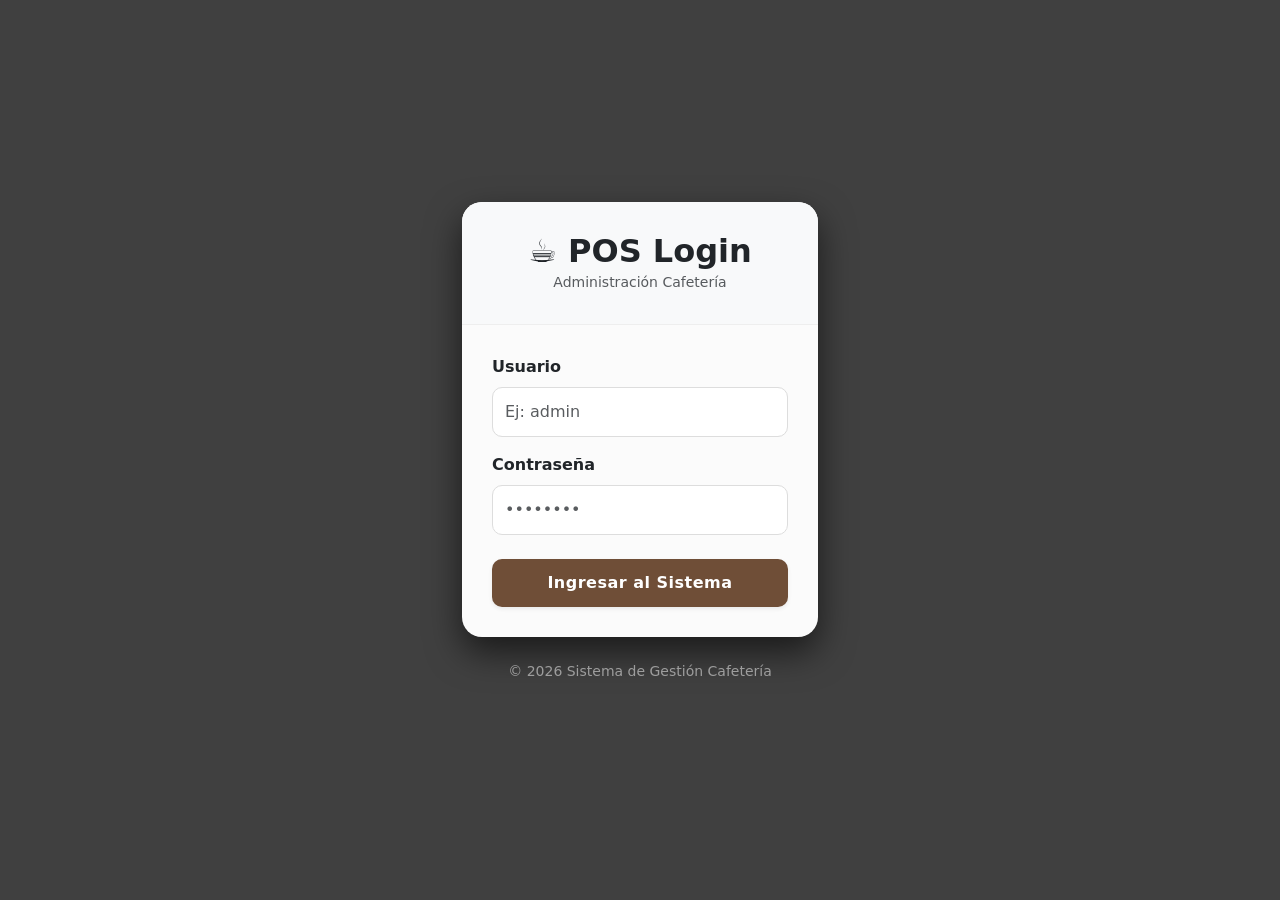
<file: wwwroot/login.html>
<!DOCTYPE html>
<html lang="es">
<head>
    <meta charset="UTF-8">
    <meta name="viewport" content="width=device-width, initial-scale=1.0">
    <title>Acceso - Cafetería POS</title>
    <link href="https://cdn.jsdelivr.net/npm/bootstrap@5.3.0/dist/css/bootstrap.min.css" rel="stylesheet">
    <style>
        /* Estética de fondo profesional */
        body {
            margin: 0;
            padding: 0;
            height: 100vh;
            display: flex;
            align-items: center;
            justify-content: center;
            /* Gradiente oscuro sobre imagen temática */
            background: linear-gradient(rgba(0, 0, 0, 0.75), rgba(0, 0, 0, 0.75)), 
                        url('https://images.unsplash.com/photo-1495474472287-4d71bcdd2085?q=80&w=2070&auto=format&fit=crop');
            background-size: cover;
            background-position: center;
            font-family: 'Segoe UI', system-ui, -apple-system, sans-serif;
        }

        /* Tarjeta con efecto Cristal (Glassmorphism) */
        .login-card {
            background: rgba(255, 255, 255, 0.98);
            border-radius: 20px;
            box-shadow: 0 15px 35px rgba(0, 0, 0, 0.6);
            overflow: hidden;
            transition: transform 0.3s ease;
        }

        .login-card:hover {
            transform: translateY(-5px);
        }

        .header-login {
            background-color: #f8f9fa;
            padding: 30px;
            border-bottom: 1px solid #eee;
            text-align: center;
        }

        .body-login {
            padding: 30px;
        }

        /* Inputs modernos */
        .form-control {
            border-radius: 10px;
            padding: 12px;
            border: 1px solid #ddd;
            transition: all 0.3s;
        }

        .form-control:focus {
            border-color: #6F4E37;
            box-shadow: 0 0 0 0.25rem rgba(111, 78, 55, 0.15);
        }

        /* Botón estilo Café */
        .btn-entrar {
            background-color: #6F4E37; /* Color café */
            border: none;
            border-radius: 10px;
            padding: 12px;
            font-weight: 600;
            letter-spacing: 0.5px;
            color: white;
            transition: background 0.3s;
        }

        .btn-entrar:hover {
            background-color: #5d4037;
            color: white;
        }
    </style>
</head>
<body>

    <div class="container">
        <div class="row justify-content-center">
            <div class="col-11 col-sm-8 col-md-5 col-lg-4">
                
                <div class="login-card">
                    <div class="header-login">
                        <h2 class="fw-bold mb-0">☕ POS Login</h2>
                        <small class="text-muted">Administración Cafetería</small>
                    </div>

                    <div class="body-login">
                        <div class="mb-3">
                            <label class="form-label fw-semibold">Usuario</label>
                            <input type="text" id="user" class="form-control" placeholder="Ej: admin">
                        </div>
                        
                        <div class="mb-4">
                            <label class="form-label fw-semibold">Contraseña</label>
                            <input type="password" id="pass" class="form-control" placeholder="••••••••">
                        </div>
                        
                        <button class="btn btn-entrar w-100 shadow-sm" onclick="entrar()">
                            Ingresar al Sistema
                        </button>
                        
                        <div id="mensaje-error" class="alert alert-danger mt-3 py-2 small text-center" style="display:none; border-radius: 10px;">
                            ❌ Credenciales incorrectas
                        </div>
                    </div>
                </div>

                <p class="text-center mt-4 text-white-50 small">
                    &copy; 2026 Sistema de Gestión Cafetería
                </p>

            </div>
        </div>
    </div>

    <script>
        async function entrar() {
            const user = document.getElementById('user').value;
            const pass = document.getElementById('pass').value;
            const errorDiv = document.getElementById('mensaje-error');

            if(!user || !pass) return alert("Llena todos los campos");

            try {
                // He mantenido tu puerto 7183
                const res = await fetch('https://localhost:7183/api/auth/login', { 
                    method: 'POST',
                    headers: { 'Content-Type': 'application/json' },
                    body: JSON.stringify({ username: user, password: pass })
                });

                if (res.ok) {
                    const data = await res.json();
                    localStorage.setItem('usuario', JSON.stringify(data));
                    window.location.href = 'index.html'; 
                } else {
                    errorDiv.style.display = 'block';
                    // Animación simple de sacudida si falla
                    const card = document.querySelector('.login-card');
                    card.style.animation = 'shake 0.4s';
                    setTimeout(() => card.style.animation = '', 400);
                }
            } catch (err) {
                console.error(err);
                alert("Error de conexión. Verifica que el servidor (dotnet run) esté activo.");
            }
        }
    </script>

    <style>
        @keyframes shake {
            0%, 100% { transform: translateX(0); }
            25% { transform: translateX(-10px); }
            75% { transform: translateX(10px); }
        }
    </style>
</body>
</html>
</file>
